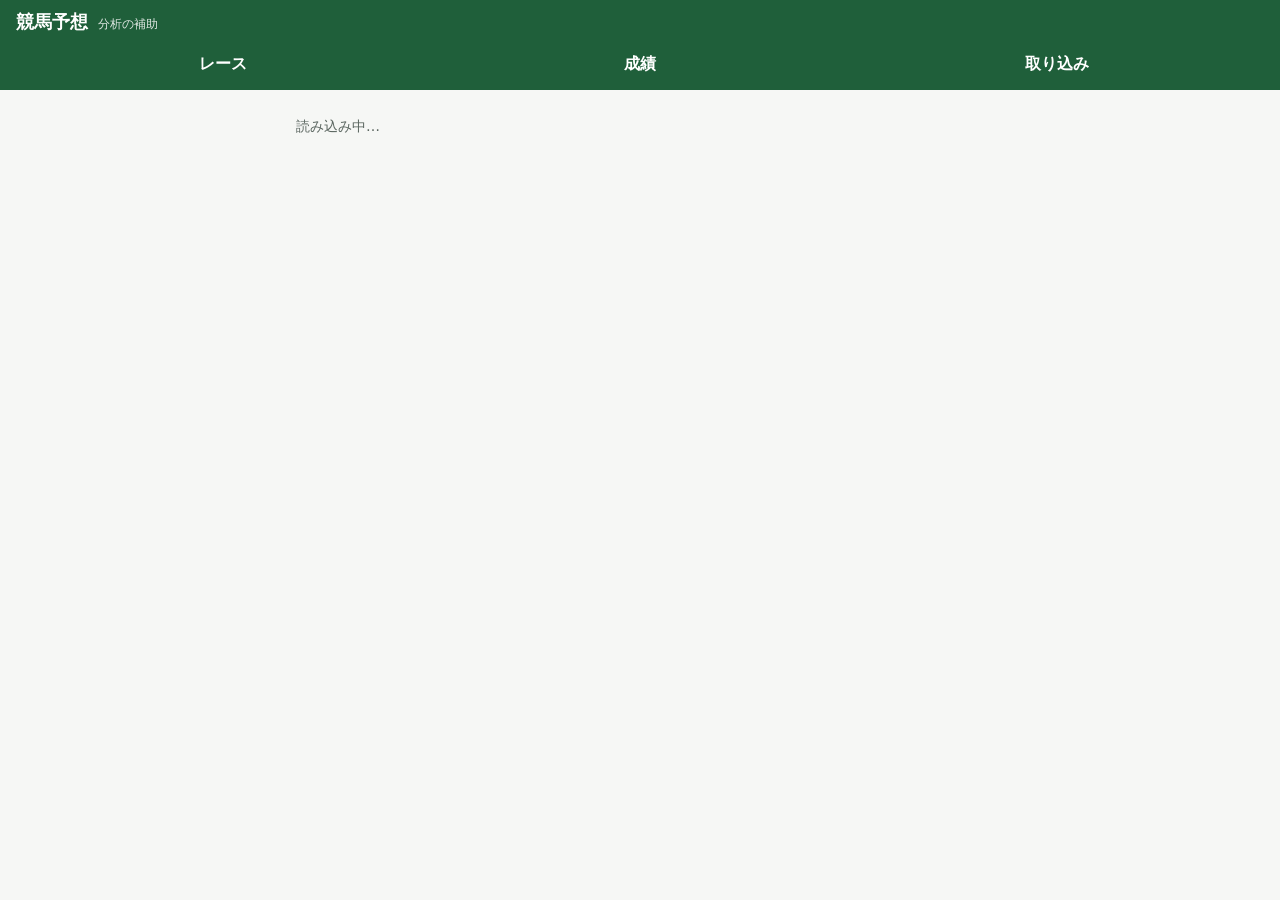
<file: index.html>
<!doctype html>
<html lang="ja">
<head>
<meta charset="utf-8">
<meta name="viewport" content="width=device-width, initial-scale=1, viewport-fit=cover">
<meta name="theme-color" content="#1f5f3a">
<meta http-equiv="Content-Security-Policy" content="default-src 'self'; script-src 'self'; style-src 'self'; img-src 'self' data:; connect-src 'self'; object-src 'none'; base-uri 'none'">
<title>競馬予想（分析の補助）</title>
<link rel="manifest" href="./manifest.webmanifest">
<link rel="icon" href="./icons/icon-192.png">
<link rel="apple-touch-icon" href="./icons/icon-192.png">
<link rel="stylesheet" href="./css/style.css">
</head>
<body>
<header>
  <h1>競馬予想 <small>分析の補助</small></h1>
  <nav aria-label="画面の切り替え">
    <a href="#/races">レース</a>
    <a href="#/stats">成績</a>
    <a href="#/import">取り込み</a>
  </nav>
</header>
<div id="updatebar" class="updatebar" hidden>新しい版があります <button type="button">更新する</button></div>
<main id="main" tabindex="-1"><p class="muted">読み込み中…</p></main>
<noscript><p>このアプリは JavaScript を使います。</p></noscript>
<script type="module" src="./js/main.js"></script>
</body>
</html>
</file>
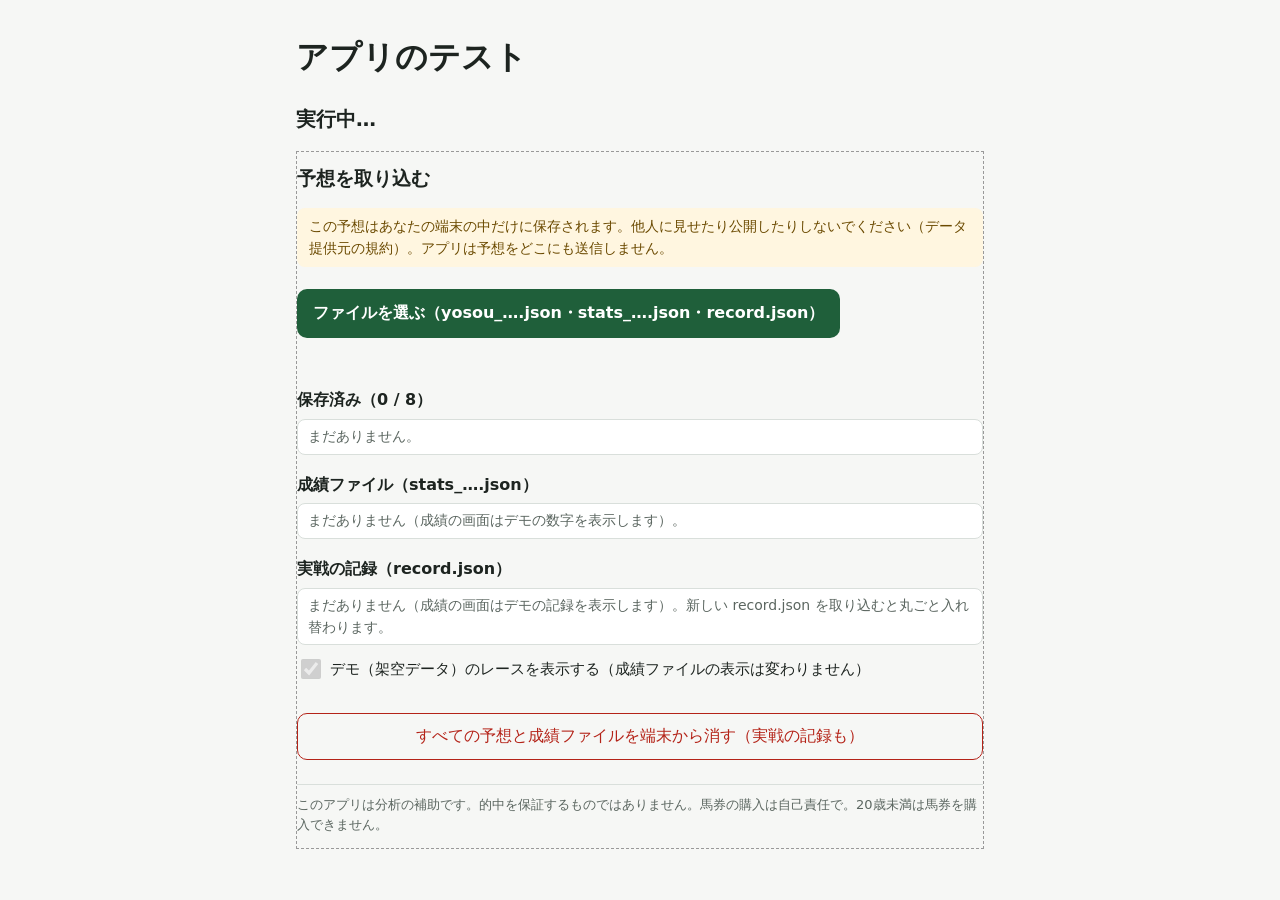
<file: tests.html>
<!doctype html>
<html lang="ja">
<head>
<meta charset="utf-8">
<meta name="viewport" content="width=device-width, initial-scale=1">
<title>テスト｜競馬予想</title>
<link rel="stylesheet" href="./css/style.css">
<style>
  .res { font-size: 20px; font-weight: 700; margin: 8px 0; }
  .pass { color: #1f6f43; } .fail { color: #b42318; }
  #log li { font-size: 14px; overflow-wrap: anywhere; }
  #sandbox { border: 1px dashed #999; margin-top: 16px; }
</style>
</head>
<body>
<main>
  <h1>アプリのテスト</h1>
  <p id="summary" class="res">実行中…</p>
  <ul id="log"></ul>
  <div id="sandbox"><div id="main"></div></div>
</main>
<script type="module" src="./js/tests.js"></script>
</body>
</html>
</file>
<file: css/style.css>
:root {
  --bg: #f6f7f5; --fg: #1d2420; --muted: #5b6660; --card: #ffffff; --line: #d9dfdb;
  --brand: #1f5f3a; --brand-fg: #ffffff; --high: #1f6f43; --mid: #a26b00; --low: #6b7280; --none: #8a8f94;
  --warn-bg: #fff6e0; --warn-fg: #6b4a00; --demo-bg: #e8eefc; --demo-fg: #23407a; --danger: #b42318;
}
@media (prefers-color-scheme: dark) {
  :root {
    --bg: #121614; --fg: #e8ece9; --muted: #a3ada7; --card: #1c2220; --line: #2f3833;
    --brand: #2f8a57; --high: #4cc283; --mid: #e0a73a; --low: #9aa3ab; --none: #8a8f94;
    --warn-bg: #3a2f12; --warn-fg: #f3d58a; --demo-bg: #1d2a45; --demo-fg: #b9cdf7; --danger: #f07167;
  }
}
* { box-sizing: border-box; }
html, body { margin: 0; padding: 0; }
body { background: var(--bg); color: var(--fg); font: 16px/1.55 system-ui, -apple-system, "Hiragino Sans", "Noto Sans JP", "Yu Gothic UI", sans-serif; overflow-x: hidden; }
header { position: sticky; top: 0; z-index: 5; background: var(--brand); color: var(--brand-fg); padding: 8px 16px 0; padding-top: max(8px, env(safe-area-inset-top)); }
header h1 { font-size: 18px; margin: 0 0 6px; }
header h1 small { font-size: 12px; font-weight: normal; opacity: .85; margin-left: 4px; }
nav { display: flex; gap: 4px; }
nav a { flex: 1; text-align: center; color: var(--brand-fg); text-decoration: none; padding: 10px 4px; border-bottom: 3px solid transparent; font-weight: 600; min-height: 44px; }
nav a[aria-current="page"] { border-bottom-color: #ffd36b; }
main { max-width: 720px; margin: 0 auto; padding: 12px 16px 40px; }
h2 { font-size: 19px; margin: 12px 0 6px; overflow-wrap: anywhere; }
h3 { font-size: 16px; margin: 18px 0 6px; }
a { color: inherit; }
.muted { color: var(--muted); font-size: 14px; }
.small { font-size: 13px; color: var(--muted); }
.empty { color: var(--muted); padding: 16px 0; }
.srcbar { font-size: 13px; padding: 6px 10px; border-radius: 8px; background: var(--card); border: 1px solid var(--line); margin-bottom: 10px; overflow-wrap: anywhere; }
.srcbar.demo { background: var(--demo-bg); color: var(--demo-fg); border-color: transparent; }
.srcbar.warn, .warnbox { background: var(--warn-bg); color: var(--warn-fg); border-radius: 8px; padding: 8px 12px; font-size: 14px; }
.chips { display: flex; gap: 6px; overflow-x: auto; padding: 2px 0 8px; }
.chip { flex: 0 0 auto; border: 1px solid var(--line); background: var(--card); color: var(--fg); border-radius: 999px; padding: 8px 14px; font-size: 15px; min-height: 40px; }
.chip.on { background: var(--brand); color: var(--brand-fg); border-color: var(--brand); }
.toggle { display: flex; align-items: center; gap: 6px; font-size: 15px; margin: 4px 0 8px; min-height: 40px; }
.toggle input { width: 20px; height: 20px; }
.racelist { list-style: none; margin: 0; padding: 0; display: grid; gap: 10px; }
.racecard { display: block; background: var(--card); border: 1px solid var(--line); border-radius: 12px; padding: 10px 12px; text-decoration: none; }
.rc-top { display: flex; align-items: center; gap: 8px; }
.rc-venue { font-weight: 700; font-size: 17px; }
.rc-time { color: var(--muted); font-size: 14px; margin-right: auto; }
.rc-name { font-weight: 600; overflow-wrap: anywhere; }
.rc-sub { font-size: 13px; color: var(--muted); }
.rc-hon { font-size: 15px; margin-top: 4px; overflow-wrap: anywhere; }
.badge { font-size: 12px; font-weight: 700; border-radius: 6px; padding: 2px 8px; color: #fff; white-space: nowrap; }
.badge.lv-high { background: var(--high); } .badge.lv-mid { background: var(--mid); }
.badge.lv-low { background: var(--low); } .badge.lv-none { background: var(--none); }
.back { display: inline-block; padding: 8px 0; min-height: 40px; }
.confbox { background: var(--card); border: 1px solid var(--line); border-left: 6px solid var(--none); border-radius: 10px; padding: 8px 12px; margin: 8px 0; }
.confbox.lv-high { border-left-color: var(--high); } .confbox.lv-mid { border-left-color: var(--mid); } .confbox.lv-low { border-left-color: var(--low); }
.confbox p { margin: 6px 0; overflow-wrap: anywhere; }
.horses { display: grid; gap: 8px; }
.horse { background: var(--card); border: 1px solid var(--line); border-radius: 10px; }
.horse.honmei { border-color: var(--high); border-width: 2px; }
.horse summary { display: grid; grid-template-columns: 34px 1fr auto; grid-template-rows: auto auto; column-gap: 8px; align-items: center; padding: 8px 10px; cursor: pointer; min-height: 48px; list-style: none; }
.horse summary::-webkit-details-marker { display: none; }
.um { grid-row: 1 / span 2; width: 32px; height: 32px; border-radius: 6px; display: flex; align-items: center; justify-content: center; font-weight: 700; border: 1px solid #999; }
.um.w1 { background: #fff; color: #000; } .um.w2 { background: #222; color: #fff; } .um.w3 { background: #d33; color: #fff; } .um.w4 { background: #2a5bd7; color: #fff; }
.um.w5 { background: #f2d22e; color: #000; } .um.w6 { background: #2f9e44; color: #fff; } .um.w7 { background: #f08c00; color: #000; } .um.w8 { background: #f783ac; color: #000; }
.hn { font-weight: 700; overflow-wrap: anywhere; min-width: 0; }
.hp { font-weight: 700; font-variant-numeric: tabular-nums; }
.hj { grid-column: 2 / span 2; font-size: 13px; color: var(--muted); overflow-wrap: anywhere; }
.items { padding: 0 10px 10px; }
.bar { height: 8px; background: var(--line); border-radius: 4px; margin: 2px 0 8px; overflow: hidden; }
.bar span { display: block; height: 100%; background: var(--high); }
.item { border-top: 1px solid var(--line); padding: 6px 0; }
.item.top { background: linear-gradient(90deg, rgba(76,194,131,.12), transparent); }
.item-h { display: flex; gap: 6px; align-items: baseline; flex-wrap: wrap; }
.item-k { font-size: 13px; font-weight: 700; color: var(--muted); }
.item-n { font-size: 12px; color: var(--muted); margin-left: auto; }
.item-t { overflow-wrap: anywhere; }
.tag { font-size: 11px; background: var(--high); color: #fff; border-radius: 4px; padding: 0 5px; }
.tiles { display: grid; grid-template-columns: repeat(2, minmax(0, 1fr)); gap: 8px; }
.tile { background: var(--card); border: 1px solid var(--line); border-radius: 10px; padding: 8px 10px; min-width: 0; }
.tl { font-size: 13px; color: var(--muted); overflow-wrap: anywhere; }
.tv { font-size: 22px; font-weight: 700; font-variant-numeric: tabular-nums; }
.ts { font-size: 12px; color: var(--muted); overflow-wrap: anywhere; }
.explain p { font-size: 14px; }
.trio { border-top: 1px solid var(--line); padding: 8px 0; }
.trio-h { font-weight: 700; font-size: 14px; overflow-wrap: anywhere; }
.rc-top5 { font-size: 13px; color: var(--muted); overflow-wrap: anywhere; }
.top5box { background: var(--card); border: 1px solid var(--line); border-radius: 10px; padding: 6px 10px; margin: 10px 0; }
.top5box h3 { margin: 4px 0; font-size: 15px; }
.top5 { list-style: none; padding: 0; margin: 0; }
.t5 { display: grid; grid-template-columns: 2.6em 2.8em minmax(0, 1fr) 3.6em; gap: 2px 6px; padding: 4px 0; border-top: 1px solid var(--line); font-size: 14px; }
.t5:first-child { border-top: 0; }
.t5.first { font-weight: 700; }
.t5-n { overflow-wrap: anywhere; min-width: 0; }
.t5-p { text-align: right; }
.t5-o { grid-column: 3 / 5; font-size: 12px; color: var(--muted); }
.notes { font-size: 14px; padding-left: 1.2em; margin: 4px 0 10px; }
.notes li { margin: 4px 0; overflow-wrap: anywhere; }
/* 星（★1〜★5）。色だけに頼らず数も文字で出す */
.stars { font-size: 15px; letter-spacing: 1px; white-space: nowrap; }
.stars .on { color: var(--mid); }
.stars.s4 .on, .stars.s5 .on { color: var(--high); }
.stars .off { color: var(--muted); opacity: .45; }
.stxt { font-weight: 700; }
.confbox.st5, .confbox.st4 { border-left-color: var(--high); } .confbox.st3 { border-left-color: var(--mid); }
.confbox.st2, .confbox.st1 { border-left-color: var(--low); }
.chips.wrap { flex-wrap: wrap; overflow-x: visible; }
.buildlink { display: block; text-align: center; text-decoration: none; }
.tblwrap { max-width: 100%; overflow-x: auto; }
table.pick, table.bets { width: 100%; border-collapse: collapse; font-size: 14px; }
table.pick th, table.pick td { border-top: 1px solid var(--line); padding: 4px 2px; text-align: center; }
table.pick tbody th { text-align: left; display: grid; grid-template-columns: 34px minmax(0, 1fr); column-gap: 6px; align-items: center; font-weight: normal; }
table.pick .um { grid-row: 1 / span 2; }
.pk-n { font-weight: 700; overflow-wrap: anywhere; min-width: 0; }
.pk-r { font-size: 12px; color: var(--muted); }
table.pick input { width: 26px; height: 26px; margin: 8px; }
.points { font-size: 18px; font-weight: 700; margin: 6px 0; }
.combos { list-style: none; padding: 0; margin: 0; columns: 1; }
.combos li { padding: 4px 0; border-top: 1px solid var(--line); overflow-wrap: anywhere; }
.cb { font-weight: 700; font-variant-numeric: tabular-nums; margin-right: 6px; }
.cr { font-size: 12px; color: var(--muted); }
.betsbox h4 { margin: 12px 0 2px; font-size: 15px; }
table.bets th, table.bets td { border-top: 1px solid var(--line); padding: 4px 3px; font-size: 13px; text-align: right; font-variant-numeric: tabular-nums; vertical-align: top; }
table.bets th[scope="row"], table.bets thead th:first-child { text-align: left; font-weight: 600; overflow-wrap: anywhere; }
table.bets thead th { font-size: 12px; color: var(--muted); font-weight: 600; }
table.bets tr.odds th, table.bets tr.odds td { color: var(--muted); font-weight: normal; border-top: 0; font-size: 12px; }
.ci { display: block; font-size: 11px; color: var(--muted); }
.stakebox { margin-top: 16px; }
.stakebox .toggle input[type="number"] { width: 8em; min-height: 40px; font: inherit; margin-left: 8px; }
table.stake { width: 100%; border-collapse: collapse; font-size: 13px; }
table.stake th, table.stake td { border-top: 1px solid var(--line); padding: 4px 2px; text-align: right; font-variant-numeric: tabular-nums; }
table.stake th[scope="row"] { text-align: left; white-space: nowrap; }
table.stake thead th { font-size: 12px; color: var(--muted); font-weight: 600; }
table.stake input { width: 4.6em; min-height: 36px; font: inherit; text-align: right; }
.filebtn { display: inline-block; background: var(--brand); color: var(--brand-fg); border-radius: 10px; padding: 12px 16px; font-weight: 700; margin: 8px 0; cursor: pointer; }
#file { position: absolute; left: -9999px; width: 1px; height: 1px; }
#file:focus + .msg, .filebtn:focus-within { outline: 2px solid var(--brand); }
.msg { min-height: 1.5em; font-weight: 600; overflow-wrap: anywhere; }
.files { list-style: none; padding: 0; margin: 0; display: grid; gap: 6px; }
.files li { display: flex; gap: 8px; align-items: center; justify-content: space-between; background: var(--card); border: 1px solid var(--line); border-radius: 8px; padding: 6px 10px; overflow-wrap: anywhere; }
button { font: inherit; }
.small-btn { border: 1px solid var(--line); background: var(--bg); color: var(--fg); border-radius: 8px; padding: 6px 12px; min-height: 40px; }
.danger { margin-top: 16px; border: 1px solid var(--danger); color: var(--danger); background: transparent; border-radius: 10px; padding: 10px 14px; min-height: 44px; width: 100%; }
.updatebar { background: #ffd36b; color: #3a2a00; text-align: center; padding: 6px 16px; }
.updatebar button { margin-left: 8px; min-height: 36px; }
.disclaimer { margin-top: 24px; font-size: 13px; color: var(--muted); border-top: 1px solid var(--line); padding-top: 10px; }
:focus-visible { outline: 3px solid #ffd36b; outline-offset: 2px; }

/* 実戦の記録 */
.recbox { background: var(--card); border: 1px solid var(--line); border-radius: 12px; padding: 8px 12px; margin: 8px 0 16px; min-width: 0; }
.recbox h3 { margin-top: 4px; }
.sechead { margin-top: 20px; }
table.rec { width: 100%; border-collapse: collapse; font-size: 13px; }
table.rec th, table.rec td { border-top: 1px solid var(--line); padding: 4px 3px; text-align: right; font-variant-numeric: tabular-nums; vertical-align: top; }
table.rec th[scope="row"], table.rec thead th:first-child { text-align: left; font-weight: 600; overflow-wrap: anywhere; }
table.rec thead th { font-size: 12px; color: var(--muted); font-weight: 600; }
table.rec tr.hit td { color: var(--high); font-weight: 700; }
table.rec tr.total th, table.rec tr.total td { font-weight: 700; }
.recdays { display: grid; gap: 6px; }
.recday { border: 1px solid var(--line); border-radius: 10px; background: var(--bg); }
.recday > summary { padding: 8px 10px; cursor: pointer; min-height: 44px; display: flex; flex-wrap: wrap; gap: 2px 8px; align-items: baseline; }
.rd-d { font-weight: 700; }
.rd-s { font-size: 13px; color: var(--muted); overflow-wrap: anywhere; min-width: 0; }
.recday > p { margin: 0 10px 6px; }
.recraces { list-style: none; margin: 0; padding: 0 6px 6px; display: grid; gap: 4px; }
.recrace { border: 1px solid var(--line); border-left: 5px solid var(--low); border-radius: 8px; background: var(--card); }
.recrace.placed { border-left-color: var(--high); }
.recrace.refund { border-left-color: var(--none); opacity: .8; }
.recrace > summary { padding: 6px 8px; cursor: pointer; min-height: 44px; display: flex; flex-wrap: wrap; gap: 2px 8px; align-items: baseline; }
.recrace > p, .recrace > .tblwrap { margin: 0 8px 6px; }
.rr-v { font-weight: 700; }
.rr-h { overflow-wrap: anywhere; min-width: 0; flex: 1 1 10em; }
.rr-f { font-weight: 700; margin-left: auto; }
</file>
